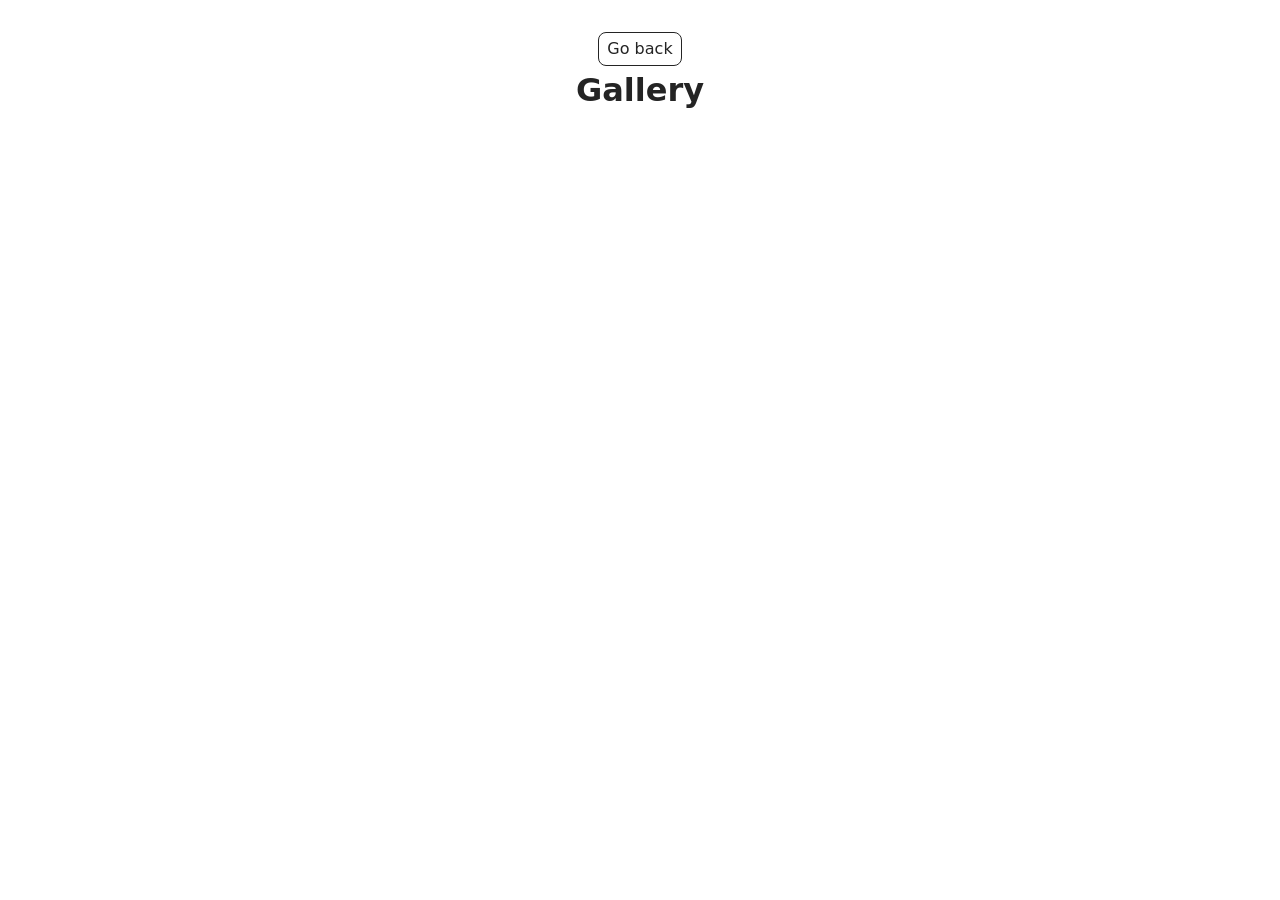
<file: src/1-gallery.html>
<!DOCTYPE html>
<html lang="en">
  <head>
    <meta charset="UTF-8" />
    <meta http-equiv="X-UA-Compatible" content="IE=edge" />
    <meta name="viewport" content="width=device-width, initial-scale=1.0" />
    <title>Gallery</title>
    <link rel="stylesheet" href="./css/styles.css" />
  </head>
  <body>
    <main>
      <div class="container">
        <a class="back-link" href="./index.html">Go back</a>
        <h1 class="main-title">Gallery</h1>
        <ul class="gallery"></ul>
      </div>
    </main>
    <script type="module" src="./js/1-gallery.js"></script>
  </body>
</html>
</file>
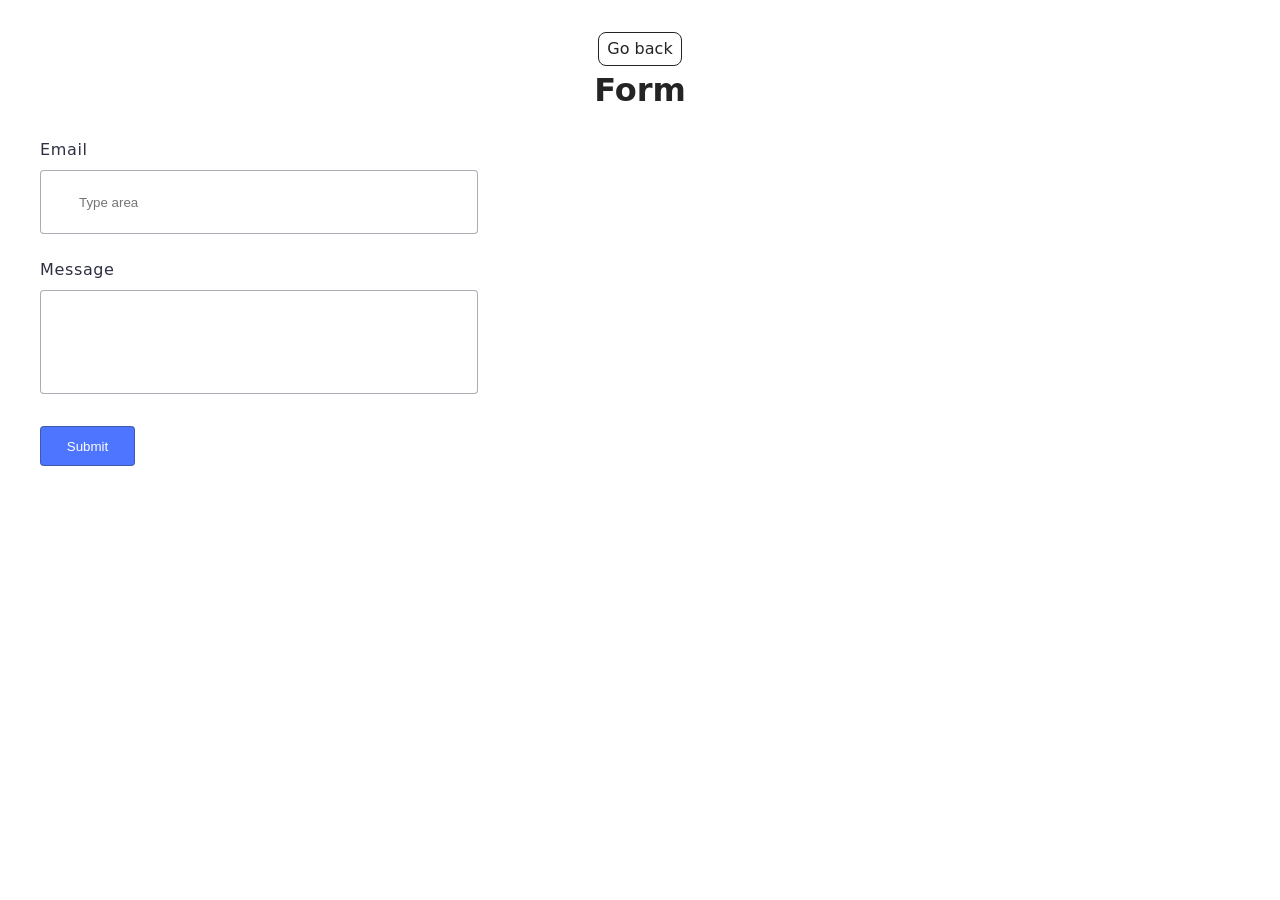
<file: src/2-form.html>
<!DOCTYPE html>
<html lang="en">
  <head>
    <meta charset="UTF-8" />
    <meta http-equiv="X-UA-Compatible" content="IE=edge" />
    <meta name="viewport" content="width=device-width, initial-scale=1.0" />
    <title>Form</title>
    <link rel="stylesheet" href="./css/styles.css" />
  </head>
  <body>
    <main>
      <div class="container">
        <a class="back-link" href="./index.html">Go back</a>
        <h1 class="main-title">Form</h1>

        <div class="form">
          <form class="feedback-form" autocomplete="off">
            <label class="label">
              Email

              <input
                class="form-input"
                type="email"
                name="email"
                placeholder="Type area"
                autofocus
              />
            </label>
            <label class="label">
              Message
              <textarea class="form-text" name="message" rows="8"></textarea>
            </label>
            <button class="btn" type="submit">Submit</button>
          </form>
        </div>
      </div>
    </main>
    <script type="module" src="./js/2-form.js"></script>
  </body>
</html>
</file>
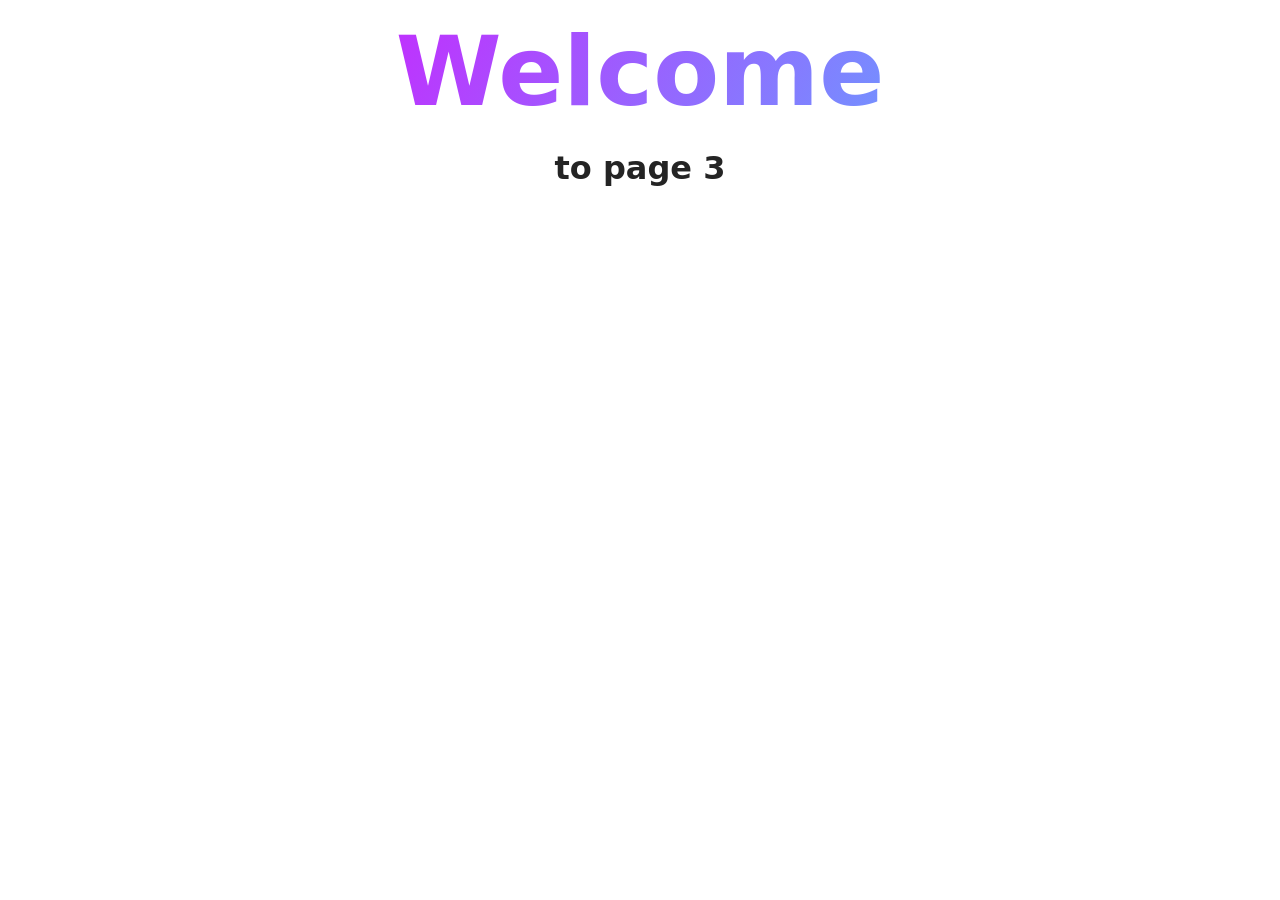
<file: src/page-3.html>
<!DOCTYPE html>
<html lang="en">
  <head>
    <meta charset="UTF-8" />
    <meta http-equiv="X-UA-Compatible" content="IE=edge" />
    <meta name="viewport" content="width=device-width, initial-scale=1.0" />
    <title>Page 3</title>
    <link rel="stylesheet" href="./css/styles.css" />
  </head>
  <body>
    <load
      src="./partials/header.html"
      icon-path="./img/sprite.svg#logo"
      highlight-curr="active"
    />

    <main>
      <div class="container">
        <h1 class="main-title">
          <span class="main-title-gradient">Welcome</span> to page 3
        </h1>
        <load src="./partials/back-link.html" />
      </div>
    </main>

    <load src="./partials/footer.html" />
  </body>
</html>
</file>
<file: src/css/styles.css>
/**
  |============================
  | include css partials with
  | default @import url()
  |============================
*/
/* Common styles */
@import url('./reset.css');
@import url('./base.css');
@import url('./container.css');
@import url('./animations.css');

/* Sections style */
@import url('./header.css');
@import url('./vite-promo.css');
@import url('./badges.css');
@import url('./back-link.css');
@import url('./footer.css');
@import url('./galerry.css');
@import url('./form.css');
</file>
